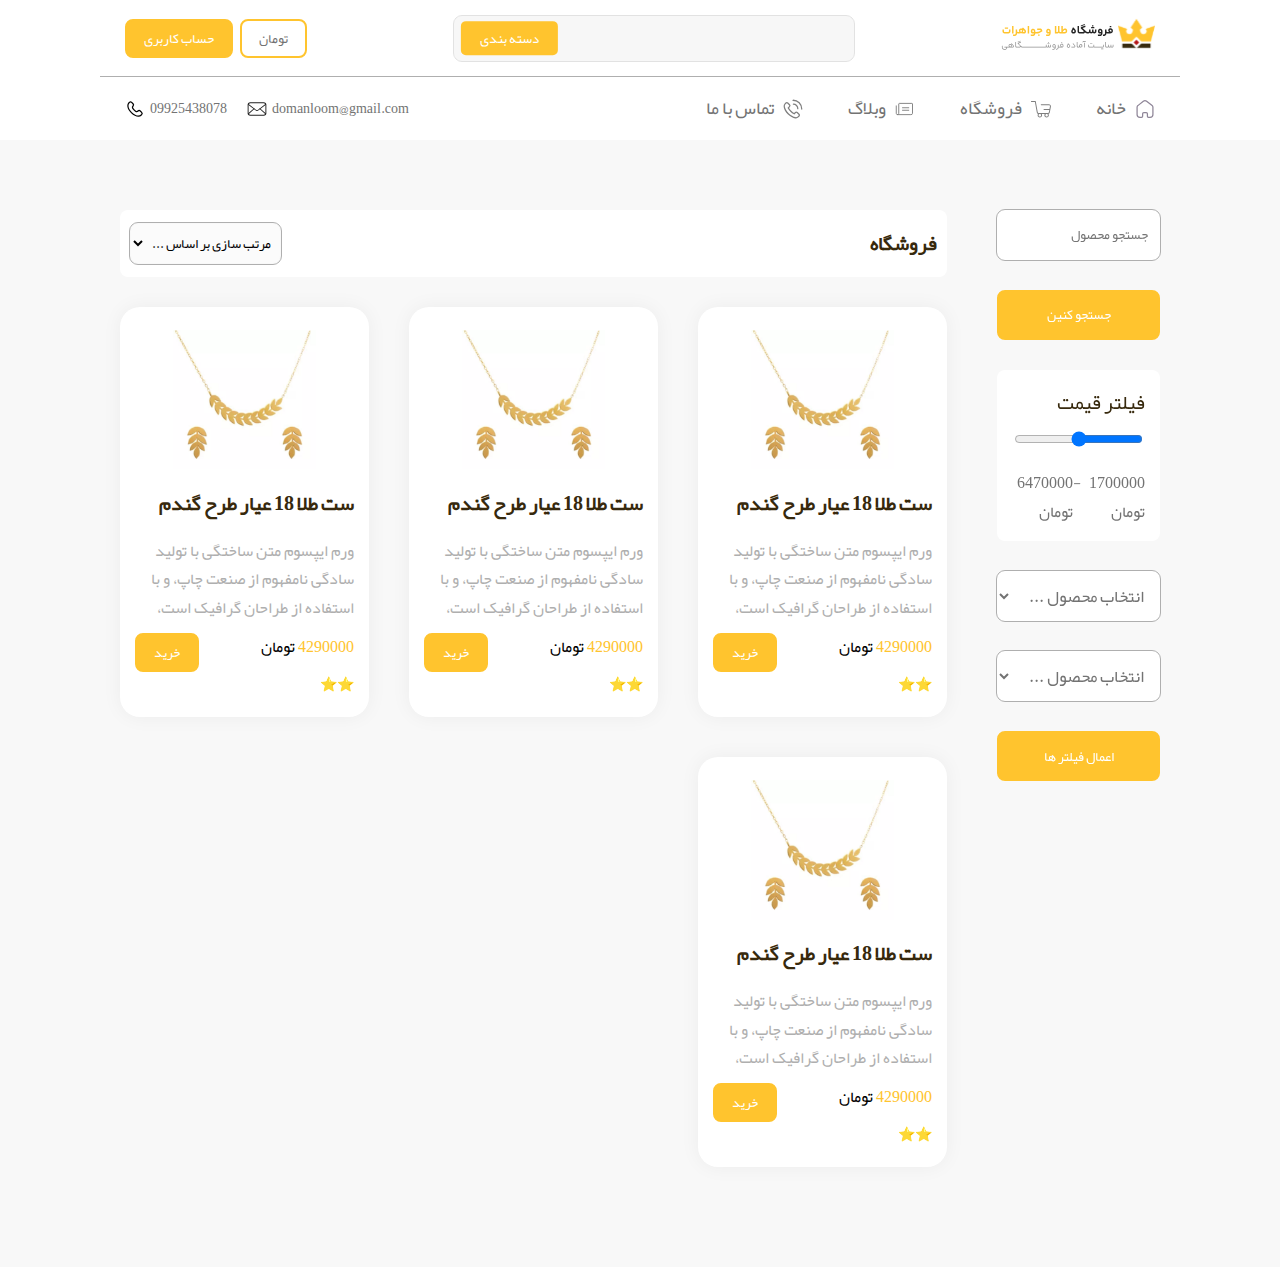
<file: index.html>
<!DOCTYPE html>
<html lang="en" dir="rtl">
<head>
    <meta charset="UTF-8">
    <meta name="viewport" content="width=device-width, initial-scale=1.0">
    <link rel="stylesheet" href="css/font.css">
    <link rel="stylesheet" href="css/style.css">
    <title>Gold Shopp</title>
</head>
<body>
    <div class="header block-y-1">
        <div class="header__menu">
            <a href="#">
                <img src="./assets/image/icons/menu.svg" alt="">
            </a>
            <ul class="menu__item expanded">
                <a href="#"><img class="block-x" src="assets/image/jewellery-logo.svg" alt=""></a>
                <li><a href="#">لیست خرید</a></li>
                <li><a href="#">محصولات</a></li>
                <li><a href="#">بهترین کالا</a></li>
                <span class="close">close</span>
            </ul>
        </div>
        <div class="header__logo">
            <img src="assets/image/jewellery-logo.svg" alt="">
        </div>
        <div class="header__action">
            <span class="action__icon">
                <img src="assets/image/icons/basket.svg" alt="basket">
            </span>
            <span class="action__icon">
                <img src="assets/image/icons/user.svg" alt="userIcon">
            </span>
        </div>
    </div>
    <div class="header-desc block-x">
        <div class="container">
            <div class="header-desc__top">
            <div class="top__logo">
                <img src="assets/image/jewellery-logo.svg" alt="">
            </div>
            <div class="top__search-bar">
                <span style="position: relative;">
                    <input type="text" class="search-bar__input">
                    <button class="btn btn--primary search-bar__btn">دسته بندی</button>
                </span>
            </div>
            <div class="top__action">
                <button class="btn btn--outline">تومان</button>
                <button class="btn btn--primary">حساب کاربری</button>
            </div>
        </div>
        <div class="divider"></div>
        <div class="header-desc__bottom">
            <div class="bottom__links">
                <ul>
                    <li><a href="#"><img src="assets/image/icons/home.svg" alt="" class="link__icon">&nbsp;خانه</a></li>
                    <li><a href="#"><img src="assets/image/icons/shopping-cart.svg" alt="" class="link__icon">&nbsp;فروشگاه</a></li>
                    <li><a href="#"><img src="assets/image/icons/newspaper.svg" alt="" class="link__icon">&nbsp;وبلاگ</a></li>
                    <li><a href="#"><img src="assets/image/icons/phone (1).svg" alt="" class="link__icon">&nbsp;تماس با ما</a></li>
                </ul>
            </div>
            <div class="bottom__info">
                <span class="info__email">domanloom@gmail.com <span><img src="assets/image/icons/email.svg" class="info__img" alt=""></span></span>
                <span class="info__phone-number">09925438078 <span><img src="assets/image/icons/phone.svg" class="info__img" alt=""></span></span>
            </div>
        </div>
        </div>
    </div>

    <section class=" container block">
        
            <div class="block shopp">
                <div class="shopp__search">
                <div class="search__search">
                    <div class="search__input ">
                        <input type="text" placeholder="جستجو محصول" class="input input-parent ">
                    </div>
                    <div class="search__btn block-y-1">
                        <button class="btn btn--primary btn--block">جستجو کنین</button>    
                    </div>
                </div>
                <div class="search__filter block-y-1">
                    <div class="filter__price">
                        <div class="price__box block-x-1">
                            <h2>فیلتر قیمت</h2>
                            <input type="range">
                            <span class="box__price-number">
                                <p>1700000 تومان</p>
                                <p>&nbsp;-&nbsp;</p>
                                <p>6470000 تومان</p>
                            </span>
                        </div>
                    </div>
                    <div class="filter__categories">
                        <select name="" id="" class="select-option input input-parent">
                            <option >انتخاب محصول ...</option>
                            <option value="0">الماس</option>
                            <option value="1">انگشتر</option>
                            <option value="2">سرویس</option>
                            <option value="3">النگو</option>
                        </select>
                    </div>
                    <div class="filter__brand">
                         <select name="" id="" class="select-option input input-parent">
                            <option >انتخاب محصول ...</option>
                            <option value="0">الماس</option>
                            <option value="1">انگشتر</option>
                            <option value="2">سرویس</option>
                            <option value="3">النگو</option>
                        </select>
                    </div>
                    <div class="filter__btn block-y-1">
                        <button class="btn btn--primary btn--block block-y-1">اعمال فیلتر ها</button>
                    </div>
                </div>
                
            </div>  
            
            <div class="shopp__box">
                <div class="box__header block-x-1">
                    <h2>فروشگاه</h2>
                    <select name="" id="" class="shopp-header__select">
                        <option>مرتب سازی بر اساس ...</option>
                        <option value="0">قیمت از ارزان به گران</option>
                        <option value="1">قیمت از ارزان به گران</option>
                        <option value="2">قیمت از ارزان به گران</option>
                        <option value="3">قیمت از ارزان به گران</option>
                    </select>
                </div>
                <div class="box__product block-y">

                <div class="product__item">
                    <div class="product__image">
                        <img  src="assets/image/product/product-10.png" alt="">

                    </div>
                    <h2>ست طلا 18 عیار طرح گندم</h2>
                    <p class="color--mute">ورم ایپسوم متن ساختگی با تولید سادگی نامفهوم از صنعت چاپ، و با استفاده از طراحان گرافیک است،</p>
                    <div class="product__buy">
                        <p class="buy__price"><span class="text--primary">4290000</span> تومان</p>
                        <button class="btn btn--primary btn-small buy__btn">خرید</button>
                    </div>
                    <div class="rank">⭐⭐</div>
                </div>
                <div class="product__item">
                    <div class="product__image">
                        <img  src="assets/image/product/product-10.png" alt="">

                    </div>
                    <h2>ست طلا 18 عیار طرح گندم</h2>
                    <p class="color--mute">ورم ایپسوم متن ساختگی با تولید سادگی نامفهوم از صنعت چاپ، و با استفاده از طراحان گرافیک است،</p>
                    <div class="product__buy">
                        <p class="buy__price"><span class="text--primary">4290000</span> تومان</p>
                        <button class="btn btn--primary btn-small buy__btn">خرید</button>
                    </div>
                    <div class="rank">⭐⭐</div>
                </div>
                <div class="product__item">
                    <div class="product__image">
                        <img  src="assets/image/product/product-10.png" alt="">

                    </div>
                    <h2>ست طلا 18 عیار طرح گندم</h2>
                    <p class="color--mute">ورم ایپسوم متن ساختگی با تولید سادگی نامفهوم از صنعت چاپ، و با استفاده از طراحان گرافیک است،</p>
                    <div class="product__buy">
                        <p class="buy__price"><span class="text--primary">4290000</span> تومان</p>
                        <button class="btn btn--primary btn-small buy__btn">خرید</button>
                    </div>
                    <div class="rank">⭐⭐</div>
                </div>
                
                <div class="product__item">
                    <div class="product__image">
                        <img  src="assets/image/product/product-10.png" alt="">

                    </div>
                    <h2>ست طلا 18 عیار طرح گندم</h2>
                    <p class="color--mute">ورم ایپسوم متن ساختگی با تولید سادگی نامفهوم از صنعت چاپ، و با استفاده از طراحان گرافیک است،</p>
                    <div class="product__buy">
                        <p class="buy__price"><span class="text--primary">4290000</span> تومان</p>
                        <button class="btn btn--primary btn-small buy__btn">خرید</button>
                    </div>
                    <div class="rank">⭐⭐</div>
                </div>
            </div>
            </div>
        </div>
        
    </section>
</body>
</html>
</file>
<file: css/font.css>
@font-face {
    font-family: yekan;
    src: url(/assets/fonts/Yekan.woff);
}

html , p , button ,input , select{
    font-family: yekan;
}
</file>
<file: css/style.css>
/* Reset style */
* , *::before , *::after {
    border: 0;
    padding: 0;
    box-sizing: border-box;
}
/* Root variable */
:root {
    --color-white-100:#fff;
    --color-white-200:#F8F8F8;
    --color-primary-100: #FFC42E;
    --color-primary-200:#FFC42E;
    --color-primary-300: #F7BD4D;

    --color-text-55: rgb(226, 226, 226);
    --color-text-50: #FBFBFB;
    --color-text-100: #AFAFAF;
    --color-text-200:#737373;
    --color-text-300 : #37290D;
    --border-radius-100: 8px;
    --border-radius-200: 10px;
    --border-radius-300: 20px;
}
html {
    font-size: 62.5%;
}
body {
    font-size: 1.4rem;
    line-height: 1.8;
    background-color: var(--color-white-200);
    margin: 0;
    padding: 0;
}
ul {
    list-style-type: none;
}
a {
    padding: 0;
    margin: 0;
    box-sizing: border-box;
    text-decoration: none;
}
p {
    margin: 0;
}

h1,h2,h3 {
    color: var(--color-text-300);
    line-height: 1.7;
}
h1 {
    font-size: 2rem;
}
h2 {
    font-size: 1.8rem;
}

@media screen and (min-width:768px) {
    p {
        font-size: 1.5rem;
    }
    h1 {
        font-size: 2.2rem;
    }
    h2 {
        font-size: 2rem;
    }
}
@media screen and (min-width: 1024px) {

    p {
        font-size: 1.6rem;
    }
    h1 {
        font-size: 2.2rem;
    }
    h2 {
        font-size: 2rem;
    }
}

/* Modifire */
.block {
    padding: 0;
}
.block-1 {
    padding: 3rem 2rem;
}
.block-y-1 {
    padding: 1.5rem 0;
}
.block-y {
    padding: 3rem 0;
}
.block-x-1 {
    padding: 0 1rem;
}
.block-x {
    padding: 0 10rem ;
}
.container {
    max-width: 1670px;
    margin: 0 auto;
}
.color--mute{
    color: var(--color-text-100);
}
.text--primary {
    color: var(--color-primary-100);
}
.text--justify {
    text-align: justify;
}
/* Defualts */
.title {
    color: var(--color-primary-100);
}
.divider {
    border-bottom: 1px solid var(--color-text-100);
}
.bg-content {
    background-color: var(--color-primary-100);
    position: absolute;
    height: 72%;
    width: 81%;
    left: 47px;
    border-radius: 0 5rem 5rem 0;
    z-index: -1;
    top: 26%;
}
.border-radius-100 {
    border-radius: var(--border-radius-100);
}
.border-radius-200 {
    border-radius: var(--border-radius-200);
}
.border-radius-300 {
    border-radius: var(--border-radius-300);
}
/* btn */
.btn {
    padding: 0.4rem  1.7rem;
    border-radius: var(--border-radius-100);
    background-color: transparent;
    align-items: center;
}
.btn--primary{
    border: 2px solid var(--color-primary-100);
    background-color: var(--color-primary-100);
    color: var(--color-white-100);
}
.btn--small {
    padding: 0 1rem;
}
.btn--outline {
    border: 2px solid var(--color-primary-100);
    color: var(--color-primary-100);
    background-color: var(--color-white-100);
}
.btn--block {
    display: block;
    width: 100%;
}
/* ! parent style */
.linear-btn {
    display: flex;
    gap: 1rem;
}

/* select option */
.select-option {
    font-size: 1.7rem;
    color: var(--color-text-200);
}
/* Inputs */
.input {
    background-color: #F7F7F7;
    padding: 0.7rem 1.2rem;
    height: 5rem;
}
.input-parent {
    width: 100%;
    background-color: #F7F7F7;
    outline: 1px solid var(--color-text-100);
    /* padding: 0.7rem 1.2rem; */
    margin-top: 3rem;
}
.input-parent__item {
    display: flex;
    position: relative;
    width: 100%;
}
.search-bar__input {
    border-radius: var(--border-radius-100);
}

.input--block{
    width: 100%;
    
}
@media screen and (min-width: 768px) {
    .block {
        padding: 5rem 10rem;
    }
}
/* header */
.header {
    display: flex;
    align-items: center;
    justify-content: space-around;
    background-color: var(--color-white-100);
    position: relative;
}
.header-desc {
    background-color: var(--color-white-100);
    display: none;
}
.header__menu {
    padding: 0 0.5rem;
    font-size: 0;
}
.header__logo {
    width: 40% ;
    display: flex;
    align-items: center;
    justify-self: start;
}
.header__action {
    display: flex;
}
.action__icon{
    display: flex;
    padding: 0 0.5rem;
}
.action__icon img{
    height: 24px !important
}

/* -menu */
.menu__item.expanded {
    display: none;
}
.menu__item {
    /* display: none; */
    position: absolute;
    background-color: var(--color-white-100);
    top: 0;
    height: 100vh;
    width: 60%;
}
.menu__item li {
    padding: 1rem;
    border-bottom: 1px solid var(--color-text-50);
}
.close {
    position: absolute;
    top: 0;
    left: -35px;
}
.item__logo {
    padding: 1px;
}
@media screen and (min-width: 768px) {
    .header {
        display: none;
    }
    .header-desc {
        display: block;
    }
    .header-desc__top {
        display: flex;
        justify-content: space-between;
        align-items: center;
        padding: 1.5rem 2.5rem;
    }
    .top__search-bar {
        display: none;
    }
    .top__logo{
        display: flex;
        align-items: center;
        width: 15%;
    }
    .top__action .btn--outline {
        color: var(--color-text-200);
    }
    .top__action {
        display: flex;
        gap: 0.7rem;
    }
    .header-desc__bottom {
        display: flex;
        justify-content: space-between;
        align-items: center;
        padding: 1.5rem 2.5rem; 
    }
    .bottom__links ul{
        display: flex;
        align-self: center;
        gap: 1.7rem;
        margin: 0;
        font-size: 1.8rem;
    }
    .bottom__links ul li a{
        color: var(--color-text-200);
        margin: 0;
        padding: 0;
    }
    .bottom__info{
        display: flex;
        gap: 2rem;
        cursor: pointer;
    }
    .bottom__info span {
        transition: 0.3s;
    } 
    .bottom__info span:hover {
        color: var(--color-primary-300);
    }
    .bottom__info span {
        display: flex;
        align-items: center;
        gap: 0.5rem;
        color: var(--color-text-200);
    }
    .bottom__info span > span {
        display: flex;
        align-items: center;
        width: 2rem;
    }
    .bottom__links ul li a{
        display: flex;
        align-items: center;
        gap: 0.6rem;
        transition: 0.3s;
    }
    .bottom__links ul li a:hover{
        color: var(--color-primary-300);
    }
    .bottom__links ul li a span{
        display: flex;
    }
    .info__img {
        /*! how change color svg */
    }
    .link__icon {
        width: 2rem;
        opacity: 0.5;
    }
}
@media screen and (min-width: 768px) {
    .top__search-bar .search-bar__input {
        background-color: #F7F7F7;
        outline: 1px solid var(--color-text-55);
        display: flex;
        justify-content: start;
        width: 35rem;
        height: 4.5rem; 
        border-radius: var(--border-radius-100);
        padding: 0.7rem 1.2rem;
    }
}

@media screen and (min-width: 1024px) {
    .bottom__links ul{
        display: flex;
        align-self: center;
        gap: 4.5rem;
        margin: 0;
        font-size: 1.8rem;
    }
    .top__search-bar {
        display: block;
    }
    .top__search-bar .search-bar__input {
        width: 40rem;
    }
    .search-bar__btn {
        position: absolute;
        left: 0.3rem;    
        top: 50%;
        transform: translateY(-50%) translateX(4%);
        height: 75%;
        display: flex;
        align-items: center;
        border-radius: 5px;
    }
}

/* know */
.know {
    display: grid;
    align-items: center;
}
.caption__text {
    text-align: justify;
}
.know__img {
    position: relative;
    display: flex;
    justify-content: center;
}
.know__caption {
    align-items: center;
}
.know__img img{
    width: 70%;
    z-index: 2;
    display: flex;
}

@media screen and (min-width: 768px) {
    .know {
        grid-template-columns:auto;
        align-items: center;
    }
    .know__caption {
        display: flex;
        flex-direction: column;
    }
}
@media screen and (min-width: 1024px) {
    .know {
        grid-template-columns: repeat(2, 1fr);
    }
    .know__caption {
        display: flex;
        align-items: flex-start;
    }
}

/* Honors */
.honors {
    display: flex;
    flex-direction: column;
    gap: 1.5rem;
}
.honors__item {
    display: flex;
    flex-direction: column;
    align-items: center;
    text-align: center;
    background-color: var(--color-white-100);
    border-radius: var(--border-radius-300);
    box-shadow: 0 12px 15px rgb(244, 244, 244);
}
.honors__img{
    width: 40%;
}
.honors__parent {
    display: flex;
    flex-direction: column;
    gap: 3rem;
}
.parent__one , .parent__two {
        display: flex;
        flex-direction: column;
        gap: 3rem;
    }
@media screen and (min-width:768px) {
    .honors__parent {
        display: grid;
        grid-template-columns: repeat(2 , 1fr);
        gap: 3rem;
    }
    
}
@media screen and (min-width:1024px) {
    
    .parent__one {
        display: grid;
        grid-template-columns: 0.7fr 1fr;
        gap: 2rem;
    }
    .parent__two {
        display: grid;
        grid-template-columns: 1fr 0.7fr;
        gap: 2rem;
    }
    .honors__parent {
        display: flex;
        flex-direction: column;
    }
     .honors__item {
        display: flex;
        flex-direction: row;
    }
    .honors__img{
        width: 20%;
    }
}
/* Customer */
.customers {
}
.customers__parent {
    width: 100%;
    display: flex;
    flex-direction: column;
    justify-content: center;
    align-items: center;
    gap: 3rem;
}
.customer__item {
    margin-top: 5rem;
    position: relative;

    display: flex;
    flex-direction: column;
    justify-content: center;
    text-align: center;
    
    max-width: 40rem;
    background-color: var(--color-white-100);
    border-radius: var(--border-radius-300);
}
.customer__image {
    width: 10rem;
    position: absolute;
    display: flex;
    align-self: center;
    top: -5.5rem;
    border: 2px solid var(--color-text-300);
    border-radius: 100%;
}
.customer__rank {
    display: flex;
    align-items: center;
    justify-content: space-between;
}

@media screen and (min-width: 768px) {
    .customers__parent {
        display: grid;
        grid-template-columns: repeat(2, 1fr);
        justify-content: center;
        align-items: center;
    }
    .customer__item {
        display: flex;
        justify-self: center;
    }
}
@media screen and (min-width: 1024px) {
    .customers__parent {
        display: grid;
        grid-template-columns: auto;
        grid-auto-flow: column;
    }
}

/* our choice */
.our-choice {
    position: relative;
    background-color: var(--color-primary-100);
    padding: 5rem;
    padding-top: 16rem;
    margin-top: 30rem;
    height: auto;
}
.our-choice__intro {
    background-color: var(--color-white-100);
    display: flex;
    flex-direction: column;
    justify-content: center;
    align-items: center;
    border-radius: var(--border-radius-300);

    position: absolute;
    left: 50%;
    transform: translateX(-50%);
    top: -22rem;
    width: 33rem;
}
.our-choice__intro img {
    width: 22rem;
}
.our-choice__text{
    text-align: justify;
    
}
.our-choice__text h2 {
    color: var(--color-text-300);
    font-size: 2.5rem;
}
.our-choice__text p {
    font-size: 1.7rem;
    color: var(--color-text-50);
}
.intro__img-md {
    display: none;
}
@media screen and (min-width: 768px) {
    .our-choice {
        padding:0;
        display: flex;
        align-items: center;
    }
    .our-choice__parent{
        display: flex;
        padding: 4rem 5rem;
    }
    .our-choice__intro {
        display: none;
        margin: 5rem ;
    }
    .input-parent{
        width: 40rem;
    }
    .our-choice {
        position: relative;
         margin-top: 0;
    }
}
@media screen and (min-width: 1024px) {
    .intro__img-md {
        display: none;
    }
    .our-choice__intro {
        display: block;
        order: 1;
        
    }
    .our-choice__parent {
        display: flex;
        align-items: center;
        justify-content: space-around;
    }
    .our-choice__text {
        width: 50rem;
    }
    .our-choice__intro {
        display: flex;
        flex-direction: column;
        align-items: center;

        position: relative;
        left: 0;
        transform: translateX(0);
        top: 0;
        width: 33rem;
    }
}

/* Blog */
.blog {
    display: flex;  
    flex-direction: column;
    align-items: center;
}
.blog h2 {
    /* margin-bottom: 5rem; */
    display: flex;
    align-self: flex-start;
}
.blog-box {
    background-color: var(--color-white-100);
    display: flex;
    flex-direction: column;
    align-items: center;
    max-width: 40rem;
    position: relative;
    margin: 10rem 0;
    padding: 10rem 0 0 0;
}
.blog-box__image {
    position: absolute;
    height: 15rem;
    top: -7rem;
    width: auto;
    object-fit: cover;
}
.blog-box__text h2{
    margin: 0;
    padding: 0;
}
.blog-box__info > *{
    color: var(--color-text-200);
    font-size: 1.2rem;
}
.blog-box__bottom {
    display: flex;
    flex-direction:column;
    gap: 1.5rem;

    justify-content: space-between;
}
.blog-box__info {
    display: flex;
    gap: 1.5rem;
}
.blog-box__btn{
    display: flex;
    width: fit-content;
}
@media screen and (min-width: 768px) {
    .blog__parent {
        display: grid;
        grid-template-columns: repeat(2 , 1fr);
        column-gap: 2rem ;
        margin-top: 3rem;
    }
    .blog-box {
        margin: 5rem 0;

    }
}
@media screen and (min-width: 1024px) {
    .blog__parent {
        display: grid;
        grid-template-columns:repeat(3, 1fr);
    }    
    .blog-box__image{
        height: 15rem;
    }
}

/* shopp */
.shopp {
    max-width: 40rem;
    padding: 2rem;
}
.box__product {
    display: flex;
    flex-direction: column;
    gap: 4rem;
}
.product__item {
    background-color: var(--color-white-100);
    padding: 2rem 1.5rem;
    border-radius: var(--border-radius-300);
    box-shadow: 0px 0px 20px 0px rgba(0, 0, 0, 0.05);
}
.product__image{
    display: flex;
    justify-content: center;
}
.product__image img {
    width: 65%;
}

.product__buy {
    display: flex;
    justify-content: space-between;
    margin-top: 1rem;
}
@media screen and (min-width: 768px) {
    .shopp {
        max-width: 100%;
    }
    .box__product {
        display: grid;
        grid-template-columns: repeat(2 , 1fr);
    }
}
@media screen and (min-width: 1024px) {
    .shopp__search {
        position: sticky;
        top: 20px;
        width: 35%;
    } 
    .box__product {
        display: grid;
        grid-template-columns: repeat(3 , 1fr);
    }
}

/* shopp */
.shopp__search .input {
    border-radius: var(--border-radius-100);
    background-color: var(--color-white-100);
}
.price__box {
    background-color: var(--color-white-100);
    border-radius: var(--border-radius-100);   
    display: flex;
    flex-direction: column;
    gap: 1rem;
    padding: 1.5rem;
}
.price__box h2 {
    margin: 0;
    font-weight: 400;
}
.box__price-number {
    display: flex;
    justify-content: center;
    margin-top: 1rem;
    color: var(--color-text-200);
}
.search__input .input-parent {
    margin: 0;
}
.search__input .input ,.filter__categories .input , .filter__brand .input{
    width: 100%;
}
.filter__btn .btn , .search__btn .btn {
    height: 5rem;
    margin-top: 1.5rem;
}

/* -box header */
.box__header {
    background-color: var(--color-white-100);
    /* height: 1rem; */
    display: flex;
    align-items: center;
    justify-content: space-between;
    border-radius: var(--border-radius-100);
}
.box__header .select-option {
    /* width: 30%; */
    font-size: 1.2rem;
}
.shopp-header__select {
    border: 1px solid var(--color-white-200);
    padding: 0.5rem;
    background-color: var(--color-text-50);
    outline: 1px solid var(--color-text-100);
    border-radius: var(--border-radius-100);
}

@media screen and (min-width: 768px) {
    .box__header .select-option {
        width: 100%;
    }
}

@media screen and (min-width: 1024px) {
    .shopp {
        display: flex;
        gap: 5rem;
    }
    .shopp__search {
        position: sticky;
    }
    .box__header {
        display: flex; 
        gap: 3rem;
    }
}
</file>
